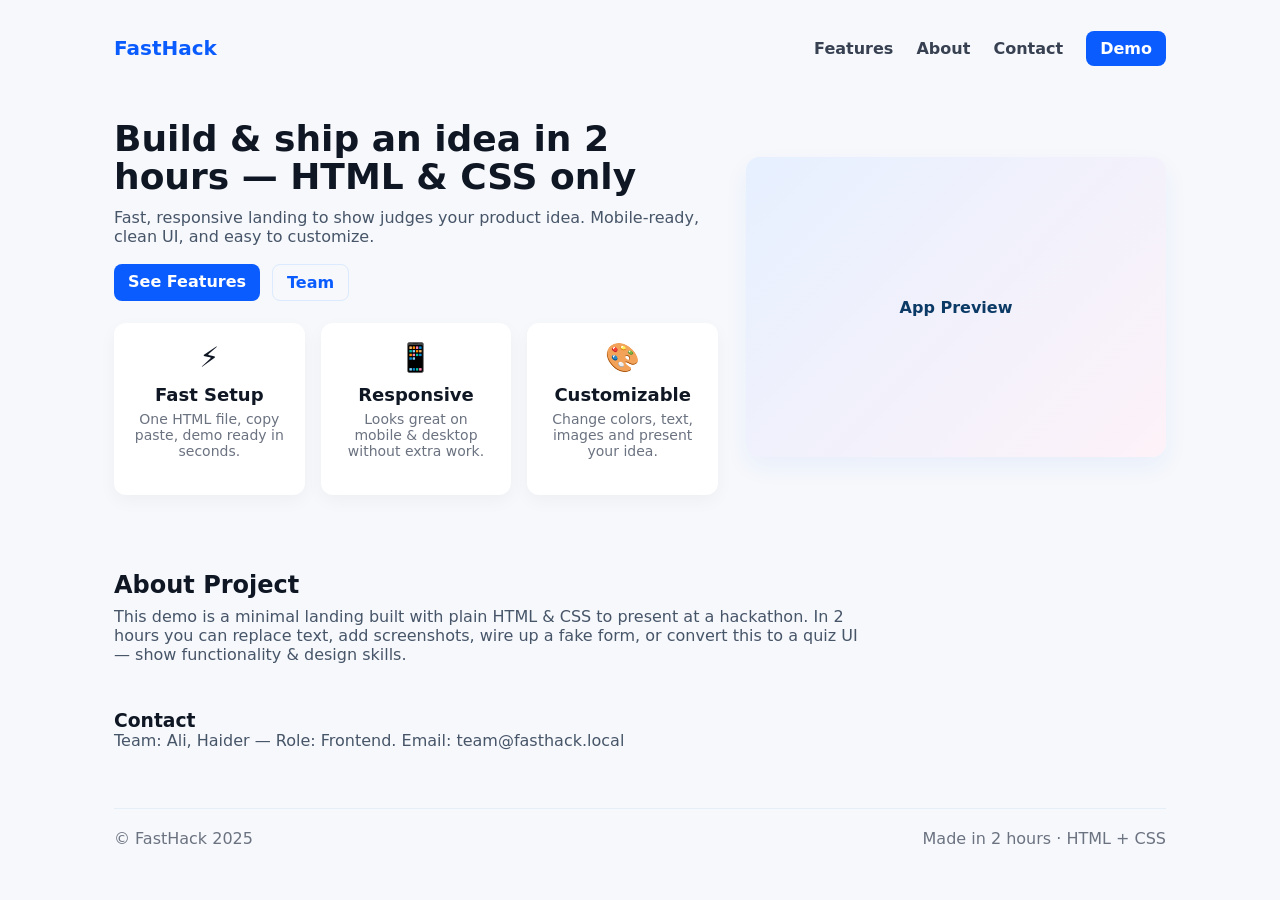
<file: C Tutorial/index.html>
<!doctype html>
<html lang="en">
<head>
  <meta charset="utf-8" />
  <meta name="viewport" content="width=device-width,initial-scale=1" />
  <title>FastHack — Landing Demo</title>
  <style>
    /* --- Basic reset --- */
    *{box-sizing:border-box;margin:0;padding:0;font-family:Inter,system-ui,Segoe UI,Arial;}
    html,body{height:100%;background:#f6f8fb;color:#0f1724;}
    a{color:inherit;text-decoration:none}

    /* --- Container --- */
    .container{max-width:1100px;margin:0 auto;padding:24px;}

    /* --- Header --- */
    header{display:flex;justify-content:space-between;align-items:center;padding:12px 0;}
    .brand{font-weight:700;font-size:20px;color:#0b5cff}
    nav a{margin-left:18px;font-weight:600;color:#374151}
    .btn{background:#0b5cff;color:#fff;padding:8px 14px;border-radius:8px;font-weight:600}

    /* --- Hero --- */
    .hero{display:grid;grid-template-columns:1fr 420px;gap:28px;align-items:center;padding:48px 0}
    .hero h1{font-size:36px;line-height:1.05;margin-bottom:12px}
    .hero p{color:#475569;margin-bottom:18px}
    .hero .actions{display:flex;gap:12px}
    .card-visual{background:linear-gradient(135deg,#e6f0ff,#fdf2f8);height:300px;border-radius:14px;display:flex;align-items:center;justify-content:center;color:#0b3a66;font-weight:700;box-shadow:0 10px 25px rgba(11,92,255,0.06)}
    /* feature cards */
    .features{display:grid;grid-template-columns:repeat(3,1fr);gap:16px;margin-top:28px}
    .feature{background:#fff;padding:18px;border-radius:12px;box-shadow:0 6px 18px rgba(15,23,36,0.04);text-align:center}
    .feature h3{margin:10px 0 6px;font-size:18px}
    .feature p{color:#6b7280;font-size:14px}

    /* --- Footer --- */
    footer{margin-top:40px;padding:20px 0;color:#6b7280;border-top:1px solid #e6eef8}

    /* --- Responsive --- */
    @media (max-width:900px){
      .hero{grid-template-columns:1fr; text-align:center}
      .features{grid-template-columns:repeat(2,1fr)}
    }
    @media (max-width:520px){
      nav a{display:none}
      .features{grid-template-columns:1fr}
      .hero h1{font-size:28px}
      .hero .actions{flex-direction:column;align-items:center}
      .card-visual{height:220px}
    }
  </style>
</head>
<body>
  <div class="container">
    <header>
      <div class="brand">FastHack</div>
      <nav>
        <a href="#features">Features</a>
        <a href="#about">About</a>
        <a href="#contact">Contact</a>
        <a class="btn" href="#demo">Demo</a>
      </nav>
    </header>

    <main>
      <section class="hero" id="top">
        <div>
          <h1>Build & ship an idea in 2 hours — HTML & CSS only</h1>
          <p>Fast, responsive landing to show judges your product idea. Mobile-ready, clean UI, and easy to customize.</p>
          <div class="actions">
            <a class="btn" href="#features">See Features</a>
            <a style="padding:8px 14px;border-radius:8px;border:1px solid #dbeafe;color:#0b5cff;font-weight:600" href="#about">Team</a>
          </div>

          <div class="features" id="features" style="margin-top:22px">
            <div class="feature">
              <div style="font-size:28px">⚡</div>
              <h3>Fast Setup</h3>
              <p>One HTML file, copy paste, demo ready in seconds.</p>
            </div>
            <div class="feature">
              <div style="font-size:28px">📱</div>
              <h3>Responsive</h3>
              <p>Looks great on mobile & desktop without extra work.</p>
            </div>
            <div class="feature">
              <div style="font-size:28px">🎨</div>
              <h3>Customizable</h3>
              <p>Change colors, text, images and present your idea.</p>
            </div>
          </div>
        </div>

        <div>
          <div class="card-visual">
            App Preview
          </div>
        </div>
      </section>

      <section id="about" style="padding:28px 0">
        <h2 style="margin-bottom:8px">About Project</h2>
        <p style="color:#475569;max-width:760px">This demo is a minimal landing built with plain HTML & CSS to present at a hackathon. In 2 hours you can replace text, add screenshots, wire up a fake form, or convert this to a quiz UI — show functionality & design skills.</p>
      </section>

      <section id="contact" style="padding:18px 0">
        <h3>Contact</h3>
        <p style="color:#475569">Team: Ali, Haider — Role: Frontend. Email: team@fasthack.local</p>
      </section>
    </main>

    <footer>
      <div style="display:flex;justify-content:space-between;align-items:center;flex-wrap:wrap">
        <div>© FastHack 2025</div>
        <div>Made in 2 hours · HTML + CSS</div>
      </div>
    </footer>
  </div>
</body>
</html>
</file>
